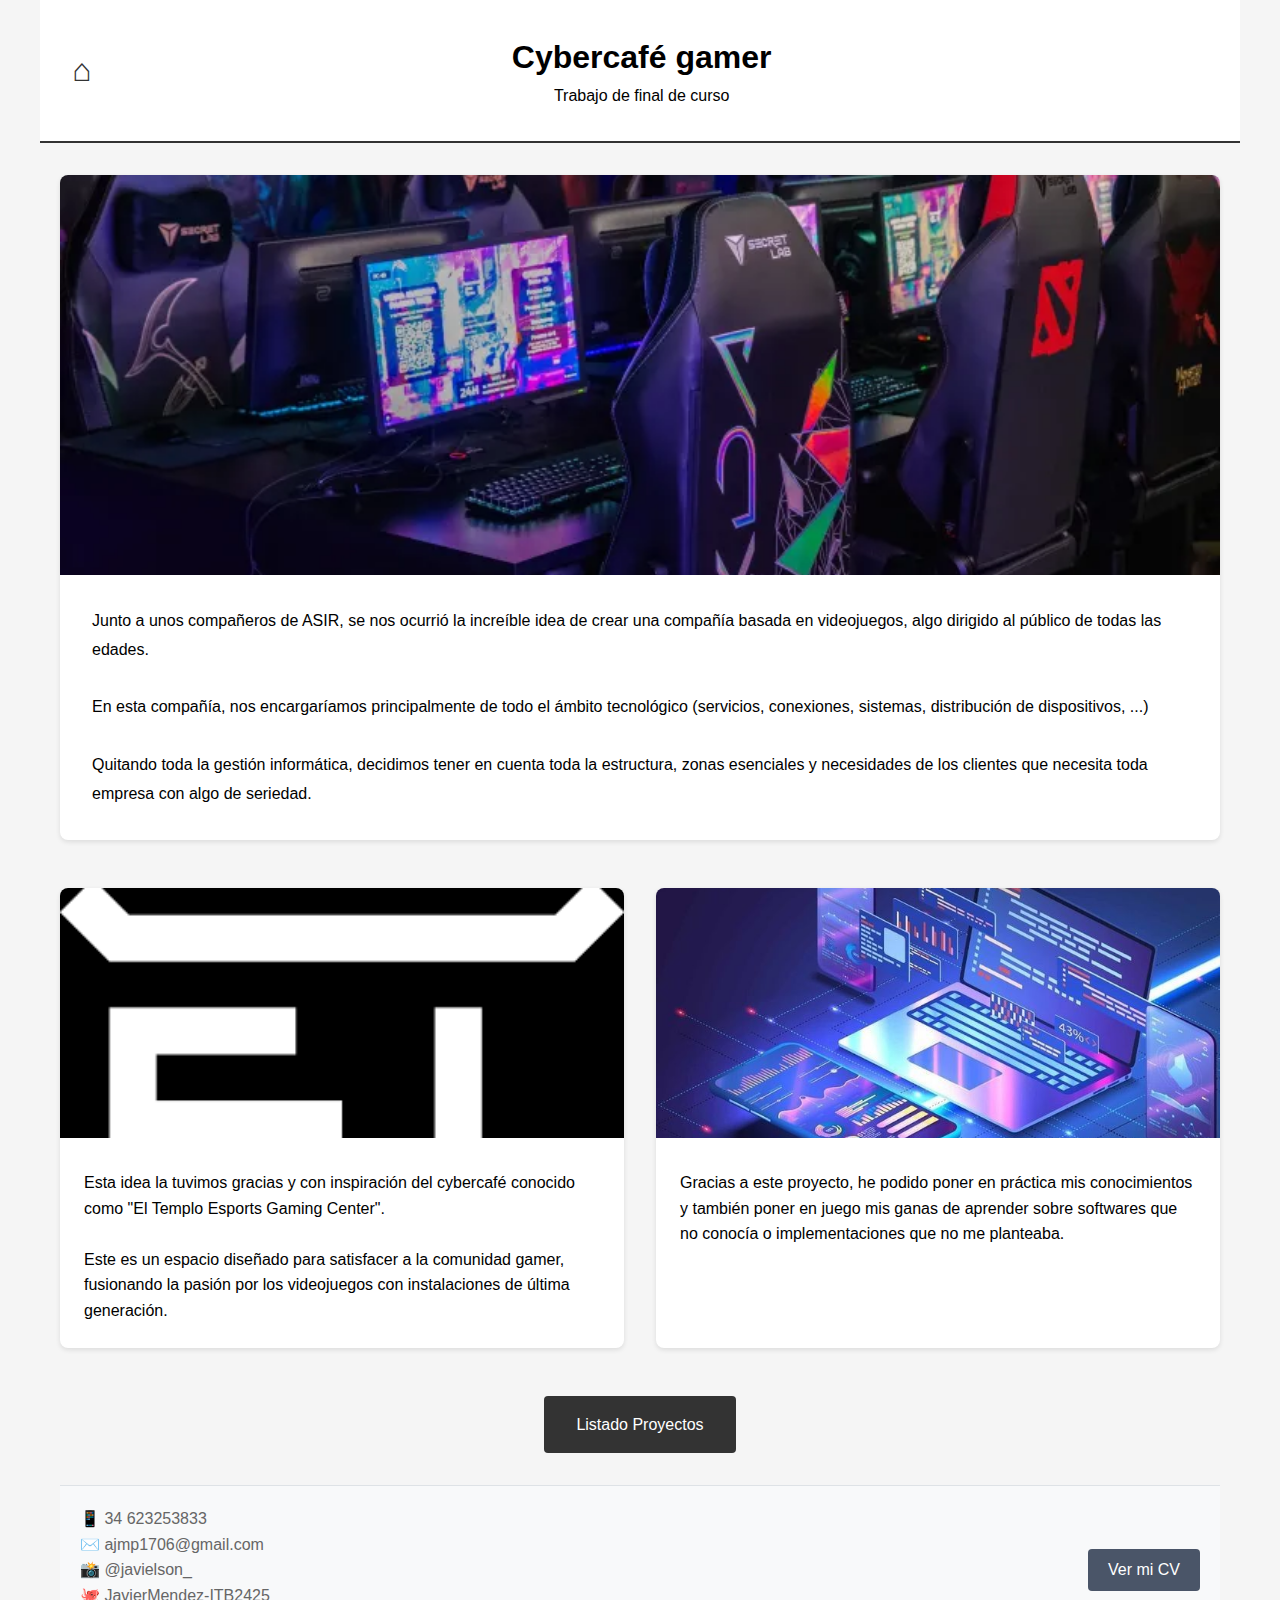
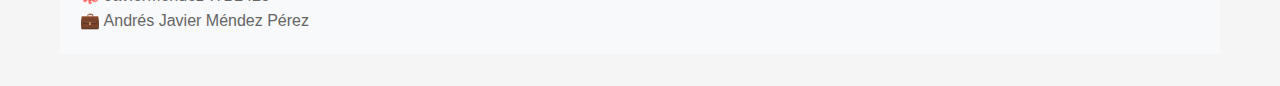
<file: Pagines/Projecte1.html>
<!DOCTYPE html>
<html lang="es">
<head>
    <meta charset="UTF-8">
    <meta name="viewport" content="width=device-width, initial-scale=1.0">
    <title>Proyecto 1</title>
    <link rel="stylesheet" href="../src/css/styles.css">
</head>
<body>
    <header class="project-header">
        <a href="../index.html" class="home-icon">⌂</a>
        <div class="header-title">
            <h1>Cybercafé gamer</h1>
            <p>Trabajo de final de curso</p>
        </div>
    </header>

    <main class="project-content-main">
        <section class="project-hero">
            <div class="project-main-image">
                <img src="../assets/imatges/Cyber1.webp" alt="Imagen Principal P1">
            </div>
            <div class="project-description-main">
                <p>Junto a unos compañeros de ASIR, se nos ocurrió la increíble idea de crear una compañía basada en videojuegos, algo dirigido al público de todas las edades. </p>
                <br>
                <p>En esta compañía, nos encargaríamos principalmente de todo el ámbito tecnológico (servicios, conexiones, sistemas, distribución de dispositivos, ...)</p>
                <br>
                <p>Quitando toda la gestión informática, decidimos tener en cuenta toda la estructura, zonas esenciales y necesidades de los clientes que necesita toda empresa con algo de seriedad.</p>
            </div>
        </section>

        <section class="project-gallery">
            <div class="gallery-grid">
                <div class="gallery-item">
                    <img src="../assets/imatges/cyber2.png" alt="Imagen P1">
                    <div class="gallery-description">
                        <p>Esta idea la tuvimos gracias y con inspiración del cybercafé conocido como "El Templo Esports Gaming Center".</p>
                        <br>
                        <p>Este es un espacio diseñado para satisfacer a la comunidad gamer, fusionando la pasión por los videojuegos con instalaciones de última generación.</p>
                    </div>
                </div>
                <div class="gallery-item">
                    <img src="../assets/imatges/cyber3.jpg" alt="Imagen P1">
                    <div class="gallery-description">
                        <p>Gracias a este proyecto, he podido poner en práctica mis conocimientos y también poner en juego mis ganas de aprender sobre softwares que no conocía o implementaciones que no me planteaba.</p>
                        <br>
                    </div>
                </div>
            </div>
        </section>

        <section class="projects-list">
            <a href="./Llistat.html" class="list-button">Listado Proyectos</a>
        </section>

        <footer class="contact-footer">
            <div class="personal-info">
                <div class="contact-info">
                    <div class="info-item">
                        <span class="icon">📱</span>
                        <a href="tel:+34 623253833">34 623253833</a>
                    </div>
                    <div class="info-item">
                        <span class="icon">✉️</span>
                        <a href="mailto:ajmp1706@gmail.com">ajmp1706@gmail.com</a>
                    </div>
                </div>
                <div class="social-info">
                    <div class="info-item">
                        <span class="icon">📸</span>
                        <a href="https://www.instagram.com/javielson_/">@javielson_</a>
                    </div>
                    <div class="info-item">
                        <span class="icon">🐙</span>
                        <a href="https://github.com/JavierMendez-ITB2425">JavierMendez-ITB2425</a>
                    </div>
                    <div class="info-item">
                        <span class="icon">💼</span>
                        <a href="https://www.linkedin.com/in/andr%C3%A9s-javier-m%C3%A9ndez-p%C3%A9rez-bb8606352/">Andrés Javier Méndez Pérez</a>
                    </div>
                </div>
            </div>
            <a href="./CV.html" class="cv-button">Ver mi CV</a>
        </footer>
    </main>
</body>
</html>
</file>
<file: src/css/styles.css>
/* Reset y estilos generales */
* {
    margin: 0;
    padding: 0;
    box-sizing: border-box;
}

body {
    font-family: Arial, sans-serif;
    line-height: 1.6;
    background-color: #f5f5f5;
}

/* Estilos para index.html */
/* Header */
.header {
    text-align: center;
    padding: 2rem 0;
    border-bottom: 2px solid #333;
    max-width: 1200px;
    margin: 0 auto;
}

/* Nuevos estilos para el header con logo */
.header-content {
    display: flex;
    align-items: center;
    justify-content: center;
    gap: 2rem;
    max-width: 800px;
    margin: 0 auto;
}

.title-container {
    text-align: center;
}

.main-title {
    font-size: 2.5rem;
    margin-bottom: 0.5rem;
}

.author-name {
    font-size: 1.2rem;
    color: #666;
}

/* Contenedor principal index */
.main-content {
    max-width: 1200px;
    margin: 0 auto;
    padding: 20px;
}

/* Contenedor de proyectos */
.projects-container {
    display: grid;
    grid-template-columns: repeat(auto-fit, minmax(300px, 1fr));
    gap: 2rem;
    margin: 2rem 0;
}

.project-card {
    border: 1px solid #ddd;
    border-radius: 8px;
    overflow: hidden;
    transition: transform 0.3s ease;
    background-color: white;
}

.project-card:hover {
    transform: translateY(-5px);
    box-shadow: 0 5px 15px rgba(0,0,0,0.1);
}

.project-image {
    background-color: #f0f0f0;
    height: 200px;
    display: flex;
    align-items: center;
    justify-content: center;
    font-size: 2rem;
}

.project-info {
    padding: 1.5rem;
}

.project-info h2 {
    margin-bottom: 1rem;
}

.read-more {
    display: inline-block;
    background-color: #333;
    color: white;
    padding: 0.5rem 1rem;
    text-decoration: none;
    border-radius: 4px;
    margin-top: 1rem;
}

/* Listado de proyectos botón */
.projects-list {
    text-align: center;
    margin: 2rem 0;
}

.list-button {
    display: inline-block;
    background-color: #333;
    color: white;
    padding: 1rem 2rem;
    text-decoration: none;
    border-radius: 4px;
}

/* Descripción personal */
.personal-description {
    text-align: center;
    margin: 3rem 0;
    padding: 2rem;
    background-color: white;
    border-radius: 8px;
    box-shadow: 0 2px 5px rgba(0,0,0,0.1);
}

.profile-image {
    width: 150px;
    height: 150px;
    margin: 0 auto 1rem;
    border-radius: 50%;
    overflow: hidden;
    background-color: #f0f0f0;
}

.profile-image img {
    width: 100%;
    height: 100%;
    object-fit: cover;
}

/* Footer index */
.contact-footer {
    display: flex;
    justify-content: space-between;
    align-items: center;
    padding: 2rem 0;
    border-top: 2px solid #333;
    margin-top: 3rem;
}

/* Modificación para los enlaces del footer */
.info-item a {
    text-decoration: none;
    color: #666;
    transition: color 0.3s ease;
}

.info-item a:hover {
    color: #333;
}

/* Estilos para Llistat.html */
/* Header lista */
.project-list-header {
    max-width: 800px;
    margin: 0 auto;
    display: flex;
    align-items: center;
    padding: 1rem 2rem;
    border-bottom: 2px solid #333;
    background-color: white;
}

.home-icon {
    font-size: 2rem;
    text-decoration: none;
    color: #333;
    margin-right: 1rem;
}

/* Contenedor principal lista */
.project-list-main {
    max-width: 800px;
    margin: 2rem auto;
    padding: 0 20px;
}

.project-list-item {
    border: 1px solid #ddd;
    border-radius: 8px;
    padding: 1.5rem;
    margin: 1.5rem 0;
    background-color: white;
    box-shadow: 0 2px 5px rgba(0,0,0,0.05);
}

/* Nuevo estilo para los enlaces de título en la lista */
.project-title-link {
    text-decoration: none;
    color: #555;
    transition: color 0.3s ease;
}

.project-title-link:hover {
    color: #333;
}

.project-header {
    display: flex;
    justify-content: space-between;
    align-items: center;
    margin-bottom: 1.5rem;
    padding-bottom: 1rem;
    border-bottom: 1px solid #eee;
}

.project-metadata {
    display: flex;
    gap: 1rem;
    color: #666;
    font-size: 0.9rem;
    padding: 10px;
}

.project-content {
    display: grid;
    grid-template-columns: 2fr 1fr;
    gap: 2rem;
    align-items: start;
}

.project-description {
    line-height: 1.6;
}

.project-details {
    display: flex;
    flex-direction: column;
    gap: 1rem;
}

/* Sistema de estrellas */
.difficulty-rating {
    display: flex;
    gap: 0.25rem;
    justify-content: flex-end;
}

.star {
    color: #ddd;
    font-size: 1.2rem;
}

.star.filled {
    color: #ffd700;
}

/* Imagen del proyecto */
.project-image {
    width: 100%;
    height: 120px;
    border: 1px solid #ddd;
    border-radius: 4px;
    overflow: hidden;
}

.project-image img {
    width: 100%;
    height: 100%;
    object-fit: cover;
}

/* Footer lista */
.project-list-footer {
    max-width: 800px;
    margin: 2rem auto;
    padding: 2rem;
    text-align: center;
    border-top: 1px solid #ddd;
    background-color: white;
}

/*///////////////////////////////////// Estilos Projecte1.html y Projecte2.html ////////////////////////////*/
/* Header proyecto individual */
.project-header {
    display: grid;
    grid-template-columns: auto 1fr;
    align-items: center;
    padding: 2rem;
    max-width: 1200px;
    margin: 0 auto;
    border-bottom: 2px solid #333;
    background-color: white;
}

/* Contenido principal proyecto */
.project-content-main {
    max-width: 1200px;
    margin: 2rem auto;
    padding: 0 20px;
}

.header-title {
    text-align: center;
    margin-right: 2rem;
}

/* Sección hero */
.project-hero {
    margin-bottom: 3rem;
    background-color: white;
    border-radius: 8px;
    overflow: hidden;
    box-shadow: 0 2px 5px rgba(0,0,0,0.1);
}

.project-main-image {
    width: 100%;
    height: 400px;
    overflow: hidden;
}

.project-main-image img {
    width: 100%;
    height: 100%;
    object-fit: cover;
}

.project-description-main {
    padding: 2rem;
    line-height: 1.8;
}

/* Galería de imágenes */
.project-gallery {
    margin: 3rem 0;
}

.gallery-grid {
    display: grid;
    grid-template-columns: repeat(auto-fit, minmax(300px, 1fr));
    gap: 2rem;
}

.gallery-item {
    background-color: white;
    border-radius: 8px;
    overflow: hidden;
    box-shadow: 0 2px 5px rgba(0,0,0,0.1);
}

.gallery-item img {
    width: 100%;
    height: 250px;
    object-fit: cover;
}

.gallery-description {
    padding: 1.5rem;
}

/* Footer proyecto */
.project-footer {
    margin-top: 3rem;
    padding: 2rem;
    border-top: 2px solid #333;
    background-color: white;
}

.social-links {
    text-align: left;
    padding-left: 2rem;
}

/* Media queries */
@media (max-width: 768px) {
    /* Ajustes responsivos header */
    .header-content {
        flex-direction: column;
        gap: 1rem;
    }

    .title-container {
        text-align: center;
    }

    /* Ajustes responsivos index */
    .projects-container {
        grid-template-columns: 1fr;
    }

    .contact-footer {
        flex-direction: column;
        gap: 2rem;
        text-align: center;
    }

    /* Ajustes responsivos lista */
    .project-list-main {
        padding: 0 15px;
    }

    .project-header {
        flex-direction: column;
        align-items: flex-start;
        gap: 0.5rem;
    }

    .project-metadata {
        flex-direction: column;
        gap: 0.5rem;
    }

    .project-content {
        grid-template-columns: 1fr;
        gap: 1.5rem;
    }

    .difficulty-rating {
        justify-content: flex-start;
    }

    /* Ajustes responsivos para proyectos */
    .project-main-image {
        height: 250px;
    }

    .gallery-grid {
        grid-template-columns: 1fr;
    }

    .project-header {
        padding: 1rem;
    }

    .header-title {
        margin-right: 1rem;
    }

    .project-content-main {
        padding: 0 15px;
    }
}
/* Boton del CV */
.cv-button-container {
    margin-top: 10px;
}

.cv-button {
    padding: 5px 15px;
    background-color: #333;
    color: white;
    border-radius: 4px;
    text-decoration: none;
    transition: background-color 0.3s ease;
    display: inline-block;
    margin-left: 5px;
}

.cv-button:hover {
    background-color: #333;
}

/* Estilos específicos para el CV */
.cv-content-main {
    max-width: 1200px;
    margin: 0 auto;
    padding: 20px;
    background-color: #fff;
    box-shadow: 0 0 10px rgba(0, 0, 0, 0.1);
}

.cv-header {
    display: flex;
    align-items: center;
    padding: 30px 20px;
    background-color: #2c3e50;
    color: #fff;
}

.cv-header .home-icon {
    font-size: 24px;
    color: #fff;
    text-decoration: none;
    margin-right: 20px;
}

.cv-hero {
    background-color: #f8f9fa;
    padding: 30px;
    margin-bottom: 30px;
    border-radius: 8px;
    border-left: 5px solid #2c3e50;
}

.cv-personal-info h2 {
    margin-top: 0;
    color: #2c3e50;
    border-bottom: 2px solid #e9ecef;
    padding-bottom: 10px;
    margin-bottom: 20px;
}

.cv-contact-list {
    list-style-type: none;
    padding: 0;
    display: flex;
    flex-wrap: wrap;
    gap: 15px;
    margin-bottom: 20px;
}

.cv-contact-list li {
    display: flex;
    align-items: center;
    font-size: 16px;
}

.cv-contact-list .icon {
    margin-right: 10px;
}

.cv-profile {
    font-size: 16px;
    line-height: 1.6;
    color: #495057;
}

.cv-section {
    margin-bottom: 40px;
}

.section-title {
    color: #2c3e50;
    border-bottom: 2px solid #e9ecef;
    padding-bottom: 10px;
    margin-bottom: 20px;
}

.experience-item, .education-item {
    margin-bottom: 25px;
    padding-left: 20px;
    border-left: 3px solid #e9ecef;
}

.experience-item:hover, .education-item:hover {
    border-left-color: #2c3e50;
}

.experience-header, .education-header {
    display: flex;
    justify-content: space-between;
    align-items: flex-start;
    margin-bottom: 10px;
}

.experience-header h3, .education-header h3 {
    margin: 0;
    color: #343a40;
}

.experience-meta {
    text-align: right;
    font-size: 14px;
    color: #6c757d;
}

.experience-date, .education-date {
    display: block;
    font-weight: 600;
    color: #495057;
}

.experience-location {
    display: block;
}

.experience-tasks {
    padding-left: 20px;
    margin-top: 10px;
}

.experience-tasks li {
    margin-bottom: 5px;
    line-height: 1.5;
}

.education-degree {
    font-weight: 600;
    margin: 5px 0;
    color: #495057;
}

.education-location {
    color: #6c757d;
    font-size: 14px;
}

.skills-container {
    display: grid;
    grid-template-columns: repeat(auto-fill, minmax(300px, 1fr));
    gap: 20px;
}

.skills-group {
    background-color: #f8f9fa;
    padding: 15px;
    border-radius: 5px;
    box-shadow: 0 2px 5px rgba(0, 0, 0, 0.05);
}

.skills-group h3 {
    margin-top: 0;
    color: #343a40;
    border-bottom: 1px solid #dee2e6;
    padding-bottom: 8px;
    margin-bottom: 15px;
}

.skills-list {
    padding-left: 20px;
    margin: 0;
}

.skills-list li {
    margin-bottom: 5px;
    line-height: 1.4;
}

.skills-list ul {
    padding-left: 20px;
    margin-top: 5px;
}

.additional-skills {
    padding-left: 20px;
    columns: 2;
}

.additional-skills li {
    margin-bottom: 10px;
    break-inside: avoid;
}

/* Fix para el footer con el botón del CV */
.contact-footer {
    display: flex;
    justify-content: space-between;
    align-items: center;
    padding: 20px;
    background-color: #f8f9fa;
    border-top: 1px solid #dee2e6;
    margin-top: 30px;
}

.personal-info {
    flex-grow: 1;
}

.cv-button {
    padding: 8px 20px;
    background-color: #4a5568;
    color: white;
    border-radius: 4px;
    text-decoration: none;
    transition: background-color 0.3s ease;
    white-space: nowrap;
    font-weight: 500;
    margin-left: 20px;
}

.cv-button:hover {
    background-color: #2d3748;
}

/* Responsive design */
@media (max-width: 768px) {
    .cv-contact-list {
        flex-direction: column;
        gap: 10px;
    }

    .experience-header, .education-header {
        flex-direction: column;
    }

    .experience-meta {
        text-align: left;
        margin-top: 5px;
    }

    .skills-container {
        grid-template-columns: 1fr;
    }

    .additional-skills {
        columns: 1;
    }

    .contact-footer {
        flex-direction: column;
    }

    .cv-button {
        margin-left: 0;
        margin-top: 20px;
    }
}
</file>
